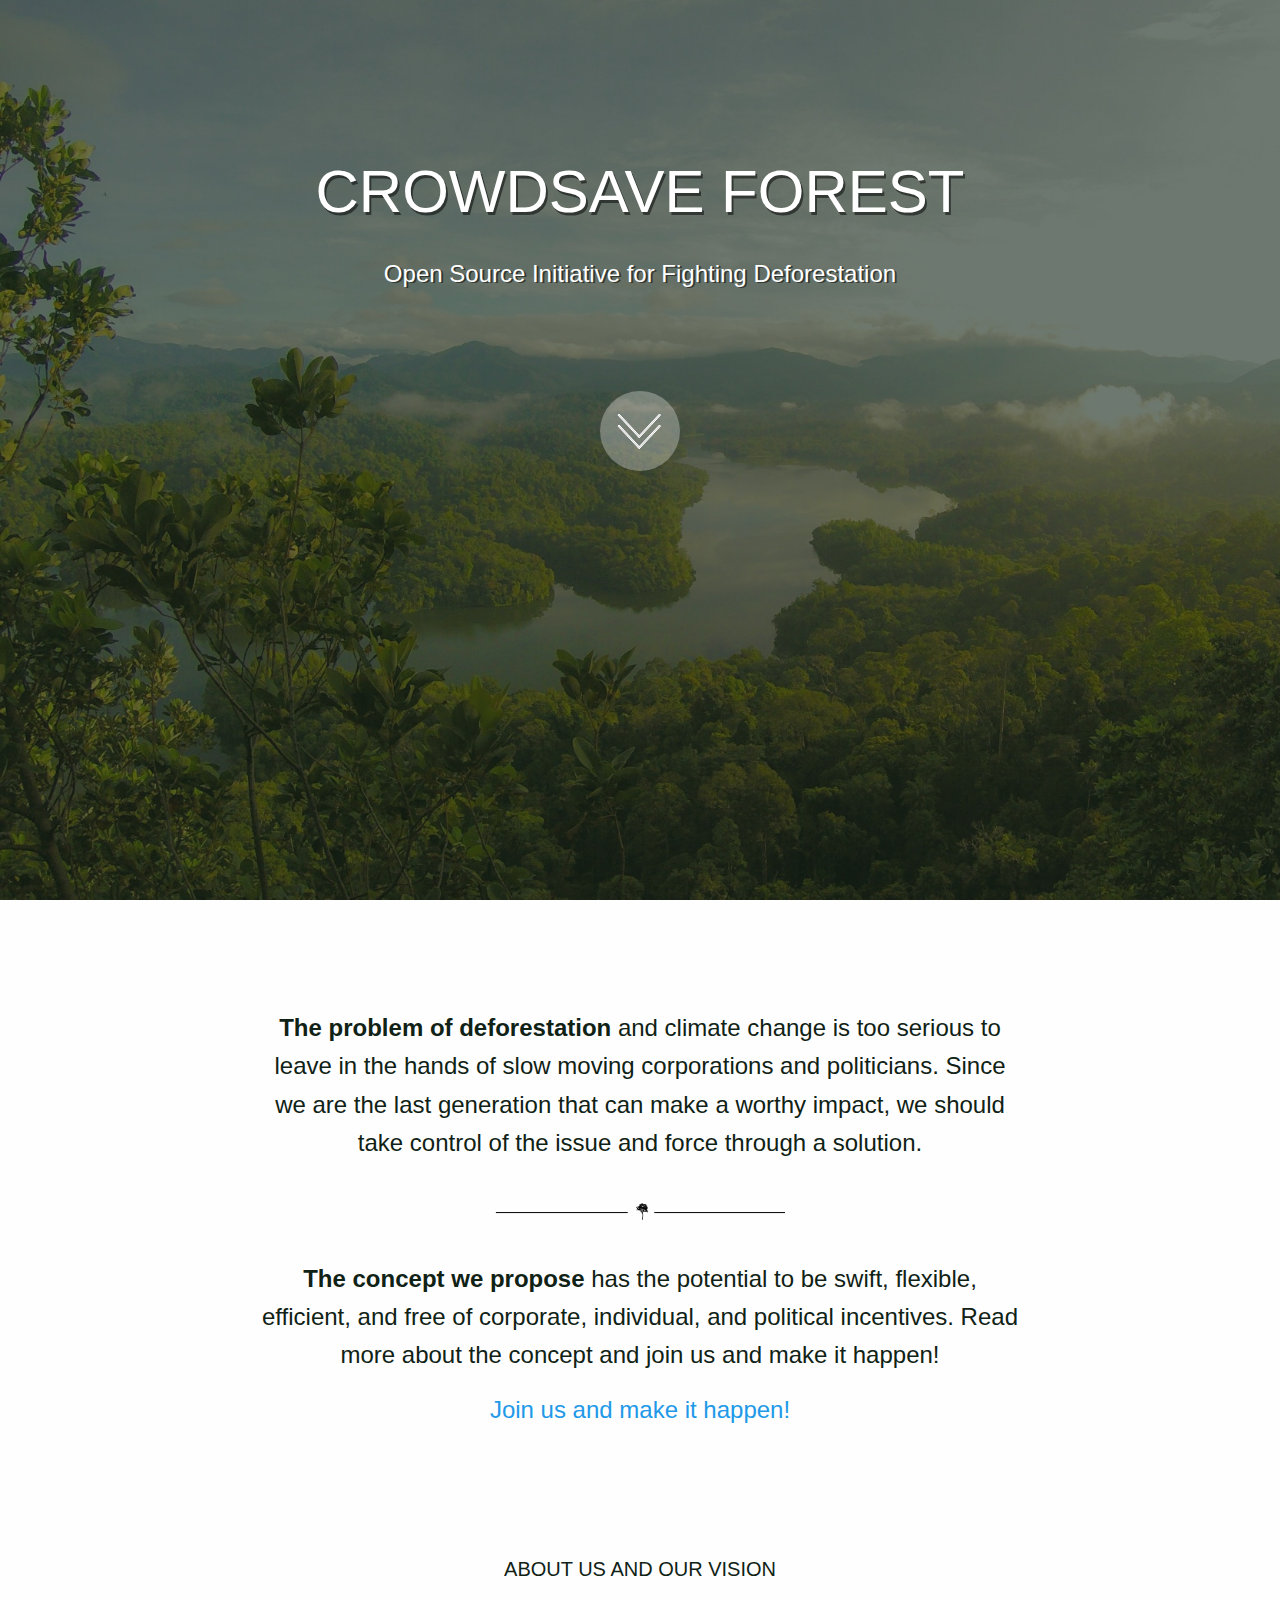
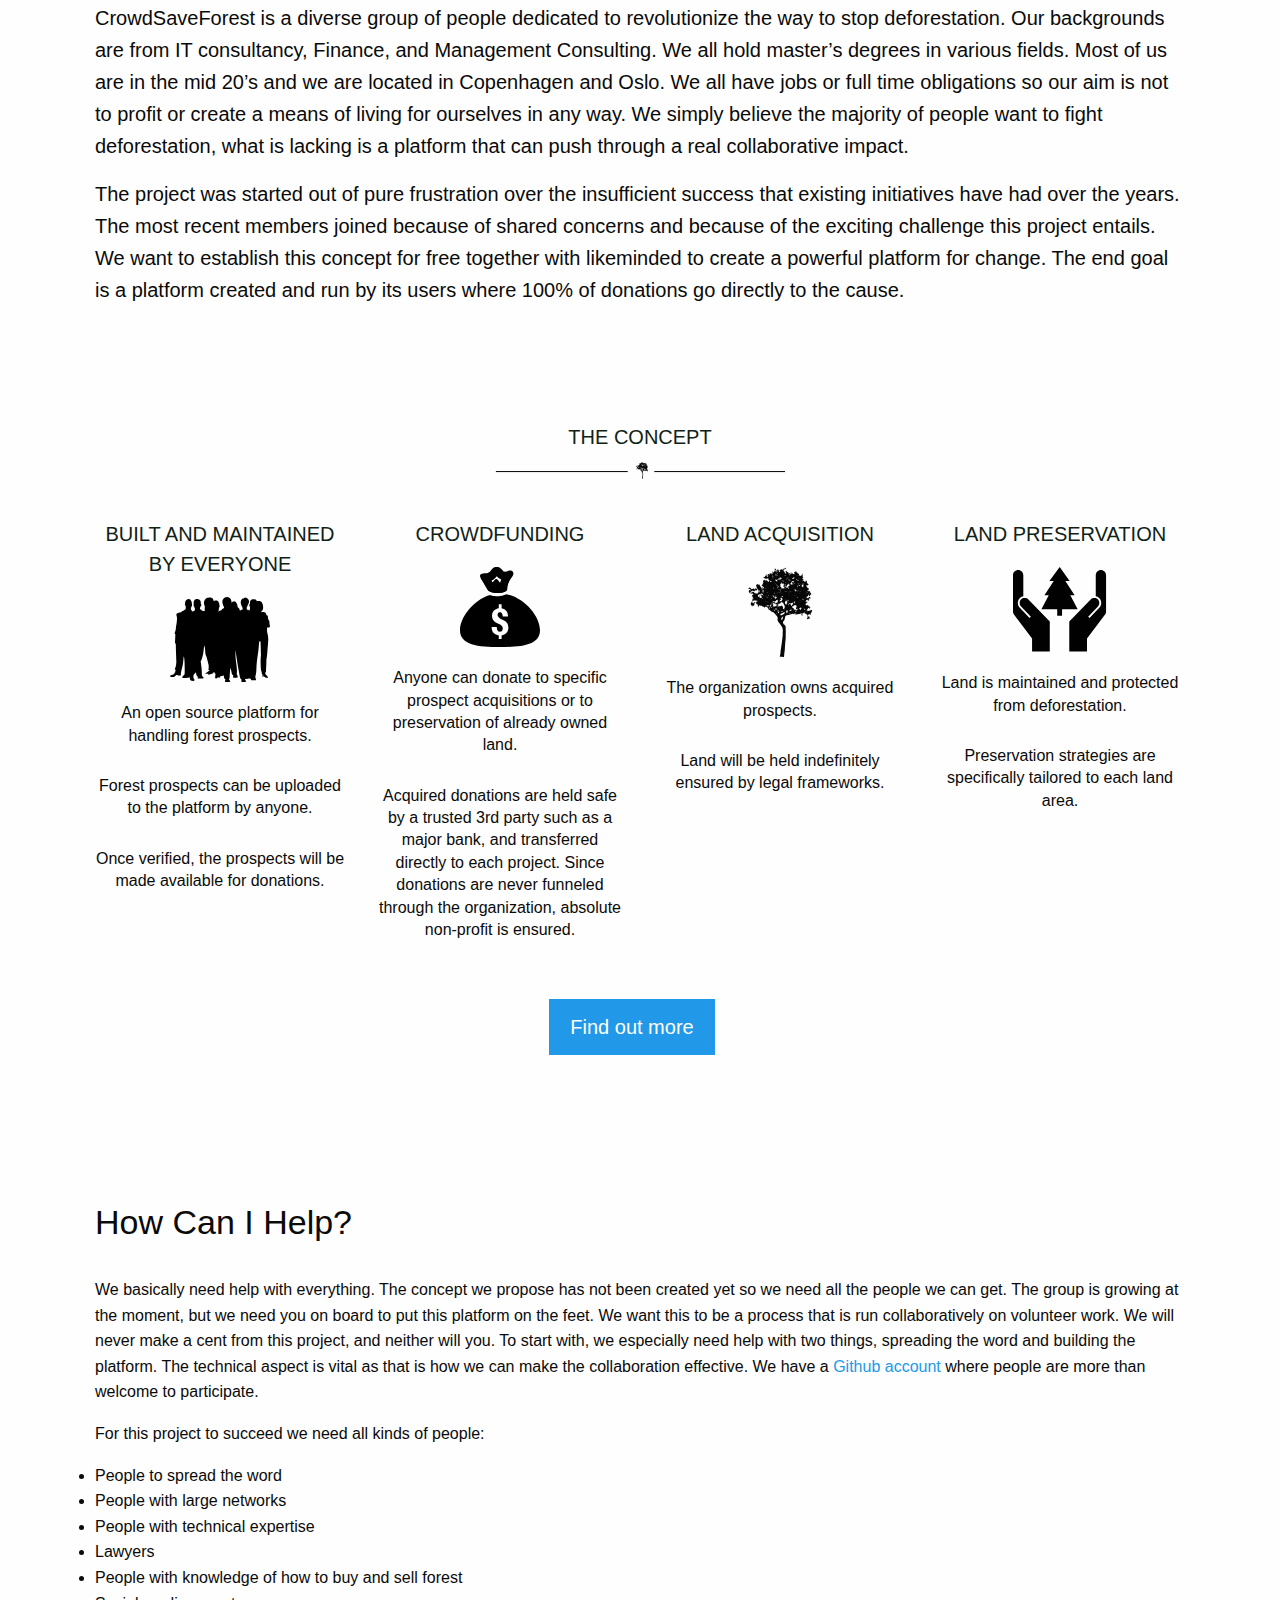
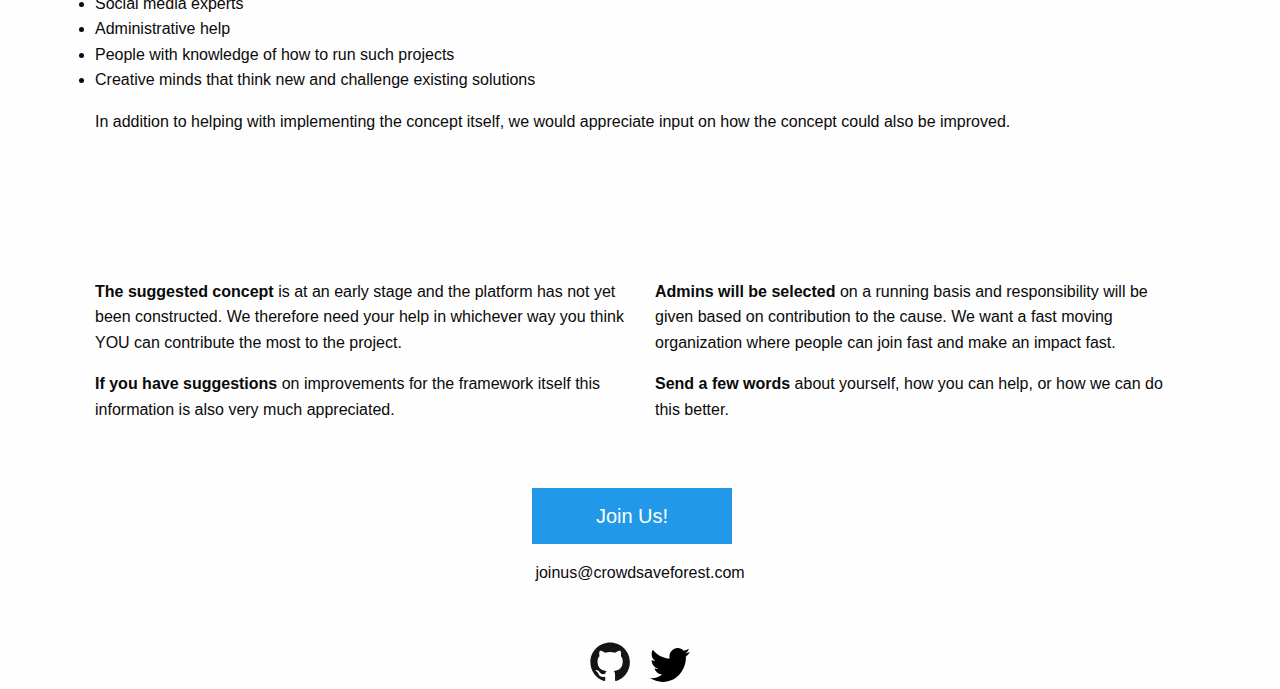
<file: index.html>
<html>
	<head>
		<meta name="viewport" content="width=device-width, initial-scale=1">
		<meta charset="UTF-8">
		<meta name="description" content="Skog">
		<meta name="keywords" content="crowd funding, open source, forest, environment, deforestation">
		<meta name="author" content="Håkon Knutzen, Martin Braaten Grina">

		<link rel="stylesheet" type="text/css" href="styles/main.css" />
		<link rel="stylesheet" type="text/css" href="styles/icons.css" />
		<link rel="stylesheet" type="text/css" href="styles/foundation.min.css" />

		<script src="//ajax.googleapis.com/ajax/libs/jquery/1.10.2/jquery.min.js"></script>

		<script>
			$(function() {
			  $('a[href*=#]:not([href=#])').click(function() {
			    if (location.pathname.replace(/^\//,'') == this.pathname.replace(/^\//,'') && location.hostname == this.hostname) {

			      var target = $(this.hash);
			      target = target.length ? target : $('[name=' + this.hash.slice(1) +']');
			      if (target.length) {
			        $('html,body').animate({
			          scrollTop: target.offset().top
			        }, 1000);
			        return false;
			      }
			    }
			  });
			});
		</script>
	</head>

	<body>
		<section class="welcome">
			<h1 class="text-center">
				Crowdsave Forest
			</h1>
			<h2 class="text-center">
				Open Source Initiative for Fighting Deforestation

			</h2>
			<a href="#intro"><div href="#intro" class="icon icon-read-more"></div></a>
		</section>

		<section id="intro" class="row services">
			<div class="small-12 columns text-center">
				<div class="intro text-center">
					<p><strong>The problem of deforestation</strong> and climate change is too serious to leave in the hands of slow moving corporations and politicians. Since we are the last generation that can make a worthy impact, we should take control of the issue and force through a solution.</p>

					<div class="icon icon-fancy-br"></div>

					<p><strong>The concept we propose</strong> has the potential to be swift, flexible, efficient, and free of corporate, individual, and political incentives. Read more about the concept and join us and make it happen!<p>

					<p><a href="#join-us">Join us and make it happen!</a></p>
				</div>
			</div>
		</section>

		<section class="row services vision">
			<div class="small-12 columns">
				<h2 class="text-center">About Us and Our Vision</h2>

				<p>CrowdSaveForest is a diverse group of people dedicated to revolutionize the way to stop deforestation. Our backgrounds are from IT consultancy, Finance, and Management Consulting. We all hold master’s degrees in various fields. Most of us are in the mid 20’s and we are located in Copenhagen and Oslo. We all have jobs or full time obligations so our aim is not to profit or create a means of living for ourselves in any way. We simply believe the majority of people want to fight deforestation, what is lacking is a platform that can push through a real collaborative impact.</p>

				<p>The project was started out of pure frustration over the insufficient success that existing initiatives have had over the years. The most recent members joined because of shared concerns and because of the exciting challenge this project entails. We want to establish this concept for free together with likeminded to create a powerful platform for change. The end goal is a platform created and run by its users where 100% of donations go directly to the cause.</p>
			</div>
		</section>

		<section class="row services suggestions">
			<div class="small-12 columns">
				<h2 class="text-center">The Concept</h2>
			</div>

			<div class="icon icon-fancy-br"></div>

			<div class="item small-12 medium-6 large-3 columns">
				<h2 class="text-center">Built and Maintained by Everyone</h2>
				<div class="icon icon-people" alt="" title="Built and Maintained by Everyone"></div>
				<h3 class="text-center">
					An open source platform for handling forest prospects.
				</h3>
				<h3 class="text-center">
					Forest prospects can be uploaded to the platform by anyone.
				</h3>
				<h3 class="text-center">
					Once verified, the prospects will be made available for donations.
				</h3>
			</div>

			<div class="item small-12 medium-6 large-3 columns">
				<h2 class="text-center">Crowdfunding</h2>
				<div class="icon icon-crowd-funding" alt="" title="Crowdfunding"></div>
				<h3 class="text-center">
					Anyone can donate to specific prospect acquisitions or to preservation of already owned land.
				</h3>
				<h3 class="text-center">
					Acquired donations are held safe by a trusted 3rd party such as a major bank, and transferred directly to each project. Since donations are never funneled through the organization, absolute non-profit is ensured.
				</h3>
			</div>

			<div class="item small-12 medium-6 large-3 columns">
				<h2 class="text-center">Land Acquisition</h2>
				<div class="icon icon-land-acquisition" alt="" title="Land Acquisition"></div>
				<h3 class="text-center">
					The organization owns acquired prospects.
				</h3>
				<h3 class="text-center">
					Land will be held indefinitely ensured by legal frameworks.
				</h3>
			</div>

			<div class="item small-12 medium-6 large-3 columns">
				<h2 class="text-center">Land Preservation</h2>
				<div class="icon icon-land-preservation" alt="" title="Land Preservation"></div>
				<h3 class="text-center">
					Land is maintained and protected from deforestation.
				</h3>
				<h3 class="text-center">
					Preservation strategies are specifically tailored to each land area.
				</h3>
			</div>

			<div class="small-12 columns text-center">
				<a class="large button read-more" href="more.html">
					Find out more
				</a>
			</div>

		</section>

		<section class="row about">
			<div class="small-12 columns">
				<h2>How Can I Help?</h2>
				<p>We basically need help with everything. The concept we propose has not been created yet so we need all the people we can get. The group is growing at the moment, but we need you on board to put this platform on the feet. We want this to be a process that is run collaboratively on volunteer work. We will never make a cent from this project, and neither will you. To start with, we especially need help with two things, spreading the word and building the platform. The technical aspect is vital as that is how we can make the collaboration effective. We have a <a href="https://github.com/CrowdSaveForest">Github account</a> where people are more than welcome to participate.</p>

				<p>
				For this project to succeed we need all kinds of people:
				</p>

				<ul>
					<li>People to spread the word</li>
					<li>People with large networks</li>
					<li>People with technical expertise </li>
					<li>Lawyers</li>
					<li>People with knowledge of how to buy and sell forest</li>
					<li>Social media experts</li>
					<li>Administrative help</li>
					<li>People with knowledge of how to run such projects</li>
					<li>Creative minds that think new and challenge existing solutions</li>
				</ul>

				<p>
					In addition to helping with implementing the concept itself, we would appreciate input on how the concept could also be improved.
				</p>
			</div>
		</section>

		<section id="join-us" class="row join-us">

			<div class="small-12 medium-6 columns">
				<p><strong>The suggested concept</strong> is at an early stage and the platform has not yet been constructed. We therefore need your help in whichever way you think YOU can contribute the most to the project.</p>
			</div>

			<div class="small-12 medium-6 columns">
				<p><strong>Admins will be selected</strong> on a running basis and responsibility will be given based on contribution to the cause. We want a fast moving organization where people can join fast and make an impact fast.</p>
			</div>

			<div class="small-12 medium-6 columns">
				<p><strong>If you have suggestions</strong> on improvements for the framework itself this information is also very much appreciated.</p>
			</div>

			<div class="small-12 medium-6 columns">
				<p><strong>Send a few words</strong> about yourself, how you can help, or how we can do this better.</p>
			</div>

			<div class="small-12 columns text-center">
				<a class="large button" href="mailto:joinus@crowdsaveforest.com">
					Join Us!
				</a>
			</div>
			<div class="small-12 columns text-center">
				<p>joinus@crowdsaveforest.com</p>
			</div>
		</section>

		<footer>
			<div class="row">
				<div class="small-12 columns text-center">
					<a href="https://github.com/CrowdSaveForest" target="_blank">
						<div class="icon icon-github"></div>
					</a>
					<a href="https://twitter.com/crowdsaveforest" target="_blank">
						<div class="icon icon-twitter"></div>
					</a>
				</div>
			</div>
		</footer>

	</body>
</html>
</file>
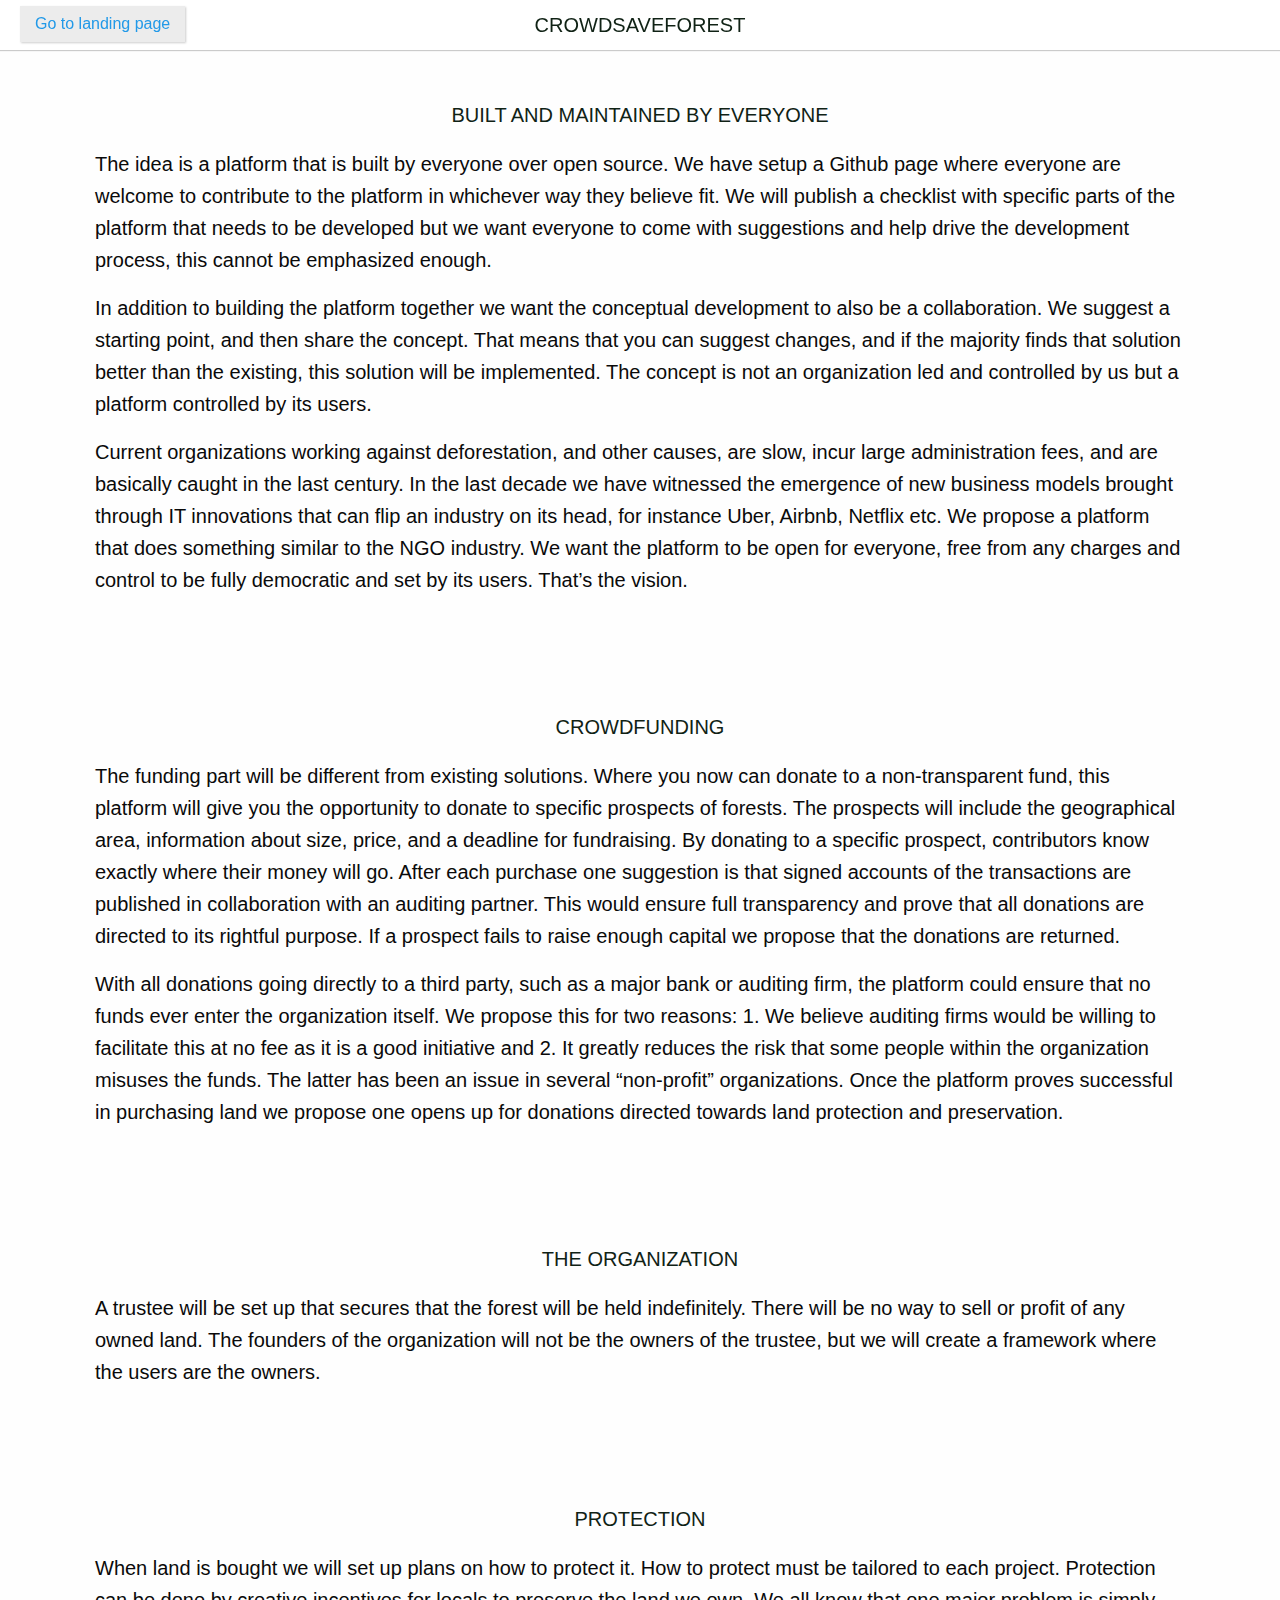
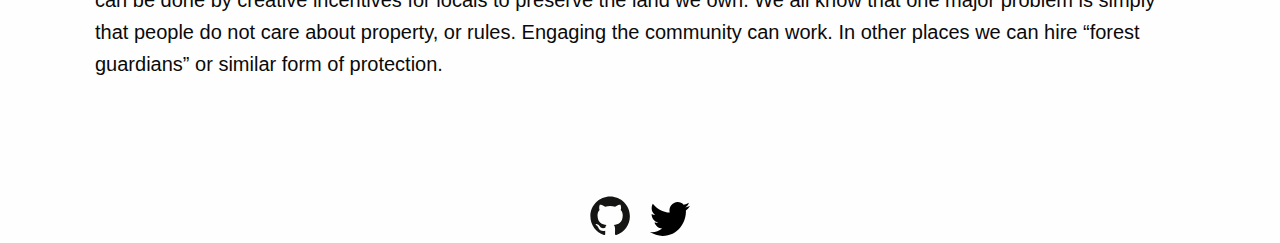
<file: more.html>
<html>
  <head>
    <meta name="viewport" content="width=device-width, initial-scale=1">
    <meta charset="UTF-8">
    <meta name="description" content="Skog">
    <meta name="keywords" content="crowd funding, open source, forest, environment, deforestation">
    <meta name="author" content="Håkon Knutzen, Martin Braaten Grina">

    <link rel="stylesheet" type="text/css" href="styles/main.css" />
    <link rel="stylesheet" type="text/css" href="styles/icons.css" />
    <link rel="stylesheet" type="text/css" href="styles/foundation.min.css" />
  </head>
  <body>

	<nav class="navigation">
	    <div class ="row">
	      <div class="back left">
	  			<a href="index.html">Go to landing page</a>
	  		</div>
	  		<div class="title">
	  			<h1>CrowdSaveForest</h1>
	  		</div>
	  		<div class="title-small">
	  			<h1>CrowdSaveForest</h1>
	  		</div>
	    </div>
	</nav>

    <section class="row more services vision">
		<div class="small-12 columns">
			<h2 class="text-center">Built and maintained by everyone</h2>
			<p>The idea is a platform that is built by everyone over open source. We have setup a Github page where everyone are welcome to contribute to the platform in whichever way they believe fit. We will publish a checklist with specific parts of the platform that needs to be developed but we want everyone to come with suggestions and help drive the development process, this cannot be emphasized enough.</p>

			<p>In addition to building the platform together we want the conceptual development to also be a collaboration. We suggest a starting point, and then share the concept. That means that you can suggest changes, and if the majority finds that solution better than the existing, this solution will be implemented. The concept is not an organization led and controlled by us but a platform controlled by its users.</p>

    		<p>Current organizations working against deforestation, and other causes, are slow, incur large administration fees, and are basically caught in the last century. In the last decade we have witnessed the emergence of new business models brought through IT innovations that can flip an industry on its head, for instance Uber, Airbnb, Netflix etc. We propose a platform that does something similar to the NGO industry. We want the platform to be open for everyone, free from any charges and control to be fully democratic and set by its users. That’s the vision.</p>

		</div>
	</section>

    <section class="row more services vision">
		<div class="small-12 columns">
			<h2 class="text-center">Crowdfunding</h2>
			<p>The funding part will be different from existing solutions. Where you now can donate to a non-transparent fund, this platform will give you the opportunity to donate to specific prospects of forests. The prospects will include the geographical area, information about size, price, and a deadline for fundraising. By donating to a specific prospect, contributors know exactly where their money will go. After each purchase one suggestion is that signed accounts of the transactions are published in collaboration with an auditing partner. This would ensure full transparency and prove that all donations are directed to its rightful purpose. If a prospect fails to raise enough capital we propose that the donations are returned.</p>

			<p>With all donations going directly to a third party, such as a major bank or auditing firm, the platform could ensure that no funds ever enter the organization itself. We propose this for two reasons: 1. We believe auditing firms would be willing to facilitate this at no fee as it is a good initiative and 2. It greatly reduces the risk that some people within the organization misuses the funds. The latter has been an issue in several “non-profit” organizations. Once the platform proves successful in purchasing land we propose one opens up for donations directed towards land protection and preservation.</p>

		</div>
	</section>

    <section class="row more services vision">
		<div class="small-12 columns">
			<h2 class="text-center">The organization</h2>
			<p>A trustee will be set up that secures that the forest will be held indefinitely. There will be no way to sell or profit of any owned land. The founders of the organization will not be the owners of the trustee, but we will create a framework where the users are the owners.</p>
		</div>
	</section>

	<section class="row more services vision">
		<div class="small-12 columns">
    	<h2 class="text-center">Protection</h2>
			<p>When land is bought we will set up plans on how to protect it. How to protect must be tailored to each project. Protection can be done by creative incentives for locals to preserve the land we own. We all know that one major problem is simply that people do not care about property, or rules.  Engaging the community can work. In other places we can hire “forest guardians” or similar form of protection.</p>

		</div>
	</section>


	<footer>
		<div class="row">
			<div class="small-12 columns text-center">
				<a href="https://github.com/CrowdSaveForest" target="_blank">
					<div class="icon icon-github"></div>
				</a>
				<a href="https://twitter.com/crowdsaveforest" target="_blank">
					<div class="icon icon-twitter"></div>
				</a>
			</div>
		</div>
	</footer>


  </body>
</html>
</file>
<file: styles/main.css>
/*
Welcome Section
------------------------------------------------*/

.welcome {
	background-image: url(../assets/welcome.jpg);
    background-repeat: no-repeat;
    background-size: cover;
    height: 100%;
    overflow: hidden;
}

.welcome h1 {
	font-size: 60px;
	color: #FFFFFF;
    text-shadow: 2px 3px rgba(0,0,0,0.5);
	text-transform: uppercase;
	padding: 150px 15px 15px 15px;
}

.welcome h2 {
	font-size: 24px;
	color: #FFFFFF;
    text-shadow: 2px 1px rgba(0,0,0,0.5);
    padding: 0 15px;
    margin-bottom: 100px;
}


/*
Vision Section
----------------------*/

.vision {
	margin-bottom: 100px;
}

.vision p {
	font-size: 20px;
}



/*
Intro Section
------------------------------------------------*/

.services .intro {
	font-size: 24px;
	color: #102215;
	padding: 10% 15%;
	text-align: center;
	margin: 0 auto;
}


/*
Services Section
------------------------------------------------*/

.services {
	height: auto;
	padding: 0 40px;
}

.services.suggestions {
	padding: 0 40px 10% 40px;
}

.services h2 {
	font-size: 20px;
	color: #102215;
	text-transform: uppercase;
	line-height: 1.5;
	padding-bottom: 10px;
}

.services h3 {
	font-size: 16px;
	padding-top: 20px;
}

.more.services {
	height: auto;
	padding: 0 40px;
	margin-top: 100px;
}

.more.services:last-child {

}

.more.services.suggestions {
	padding: 0 40px 10% 40px;
}

.more.services h2 {
	font-size: 20px;
	color: #102215;
	text-transform: uppercase;
	line-height: 1.5;
	padding-bottom: 10px;
}

.more.services h3 {
	font-size: 16px;
	padding-top: 20px;
}

.suggestions .large.button {
	margin-top: 50px;
}


/*
About Section
------------------------------------------------*/

.about {
	width: 100%;
	height: auto;
	padding: 0 40px 10% 40px;
}

.about h2 {
	font-size: 34px;
	margin-bottom: 30px;
}



/*
Concept Section
------------------------------------------------*/

.concept {
	width: 100%;
	height: auto;
	padding: 0 40px 10% 40px;
}

.concept h2 {
	font-size: 34px;
	margin-bottom: 30px;
}

.concept p {
	font-size: 24px;
}

.concept ul {
	width: 70%;
	margin: 0 auto;
}

.concept ul li {
	font-size: 20px;
	list-style: none;
	margin-bottom: 60px;
}

.concept ul li.list-number {
	background-color: #ECECEC;
	box-shadow: 1px 2px 1px rgba(0,0,0,0.2);
	color: #333333;
	font-weight: 500;
	line-height: 2.4;
	border-radius: 50px;
	width: 50px;
	height: 50px;
	margin: 0 auto 20px auto;

}


/*
Join Us Section
------------------------------------------------*/

.join-us {
	padding: 0 40px 40px 40px;
}

.join-us h2 {
	font-size: 34px;
	margin-bottom: 40px;
}

.join-us a.large.button {
	margin-top: 50px;
	width: 200px;
}


/*
Navigation on More page
------------------------------------------------*/

.navigation {
	position: fixed;
	top: 0;
	left: 0;
	margin-left: 0 !important;
	margin-right: 0 !important;
}

.navigation .title {
	text-align: center;
}

.navigation .title h1 {
	font-size: 20px;
	color: #102215;
	line-height: 2.5;
	text-transform: uppercase;
}

.navigation .title-small h1 {
	display: none;
}

nav {
	background-color: rgba(255,255,255,0.9);
	box-shadow: 0 1px 1px rgba(0,0,0,0.2);
	position: fixed;
	width: 100%;
	height: 50px;
}

nav .back {
	position: fixed;
	top: 6px;
	left: 20px;
	padding: 6px 15px;
	background-color: #ececec;
	box-shadow: 1px 1px 2px rgba(0,0,0,0.2);
}


/*
Footer
------------------------------------------------*/

footer {
	margin-bottom: 20%;
}

footer div a {
	display: inline-block;
}

footer div a:first-child {
	margin-right: 15px;
}


/*
Custom rules for smaller screens
------------------------------------------------*/

@media screen and (max-width: 1024px) {
	.services.suggestions .item {
		margin-bottom: 60px;
	}
}

@media screen and (max-width: 640px) {
	
	.navigation .title h1 {
		display: none;
	}

	.navigation .title-small h1 {
		display: block;
		font-size: 16px;
		color: #102215;
		line-height: 3.0;
		text-align: right;
		margin-right: 8px;
		text-transform: uppercase;
	}

	nav .back {
		text-align: left;
		font-size: 12px;
		left: 5px;
		top: 8px;
	}

	.welcome h1 {
		font-size: 40px;
		padding: 100px 15px 15px 15px;
	}

	.welcome h2 {
		font-size: 18px;
	}


	.services .intro {
		font-size: 18px;
		padding: 0 15px !important;
		text-align: left !important;
		margin: 100px auto;
	}

	.services.suggestions .item {
		margin-bottom: 60px;
	}

	.concept ul {
		width: 100%;
	}
	.concept p {
		font-size: 18px;
	}
}
</file>
<file: styles/icons.css>
/*
Icons
------------------------------------------------*/

.icon {
	background-repeat: no-repeat;
	border: none;
	margin: 0 auto;
}

.icon.icon-read-more {
	background: url(../assets/icon-read-more.svg);
	width: 80px;
	height: 80px;
}

.icon.icon-people {
	background: url(../assets/icon-people.svg);
	width: 100px;
	height: 85px;
}

.icon.icon-github {
	background: url(../assets/icon-github.svg);
	width: 40px;
	height: 40px;
}

.icon.icon-twitter {
	background: url(../assets/icon-twitter.svg);
	width: 40px;
	height: 34px;
}

.icon.icon-crowd-funding {
	background: url(../assets/icon-crowdfunding.svg);
	width: 80px;
	height: 80px;
}

.icon.icon-land-acquisition {
	background: url(../assets/icon-land-acquisition.svg);
	width: 65px;
	height: 90px;
}

.icon.icon-land-preservation {
	background: url(../assets/icon-land-preservation.svg);
	width: 94px;
	height: 85px;
}

.icon.icon-fancy-br {
	background: url(../assets/icon-fancy-br.svg);
	max-width: 290px;
	height: 17px;
	margin: 40px auto;
}

@media screen and (max-width: 640px) {
	.icon.icon-fancy-br {
		background: url(../assets/icon-fancy-br-small.svg);
		max-width: 131px;
		height: 17px;
	}
}
</file>
